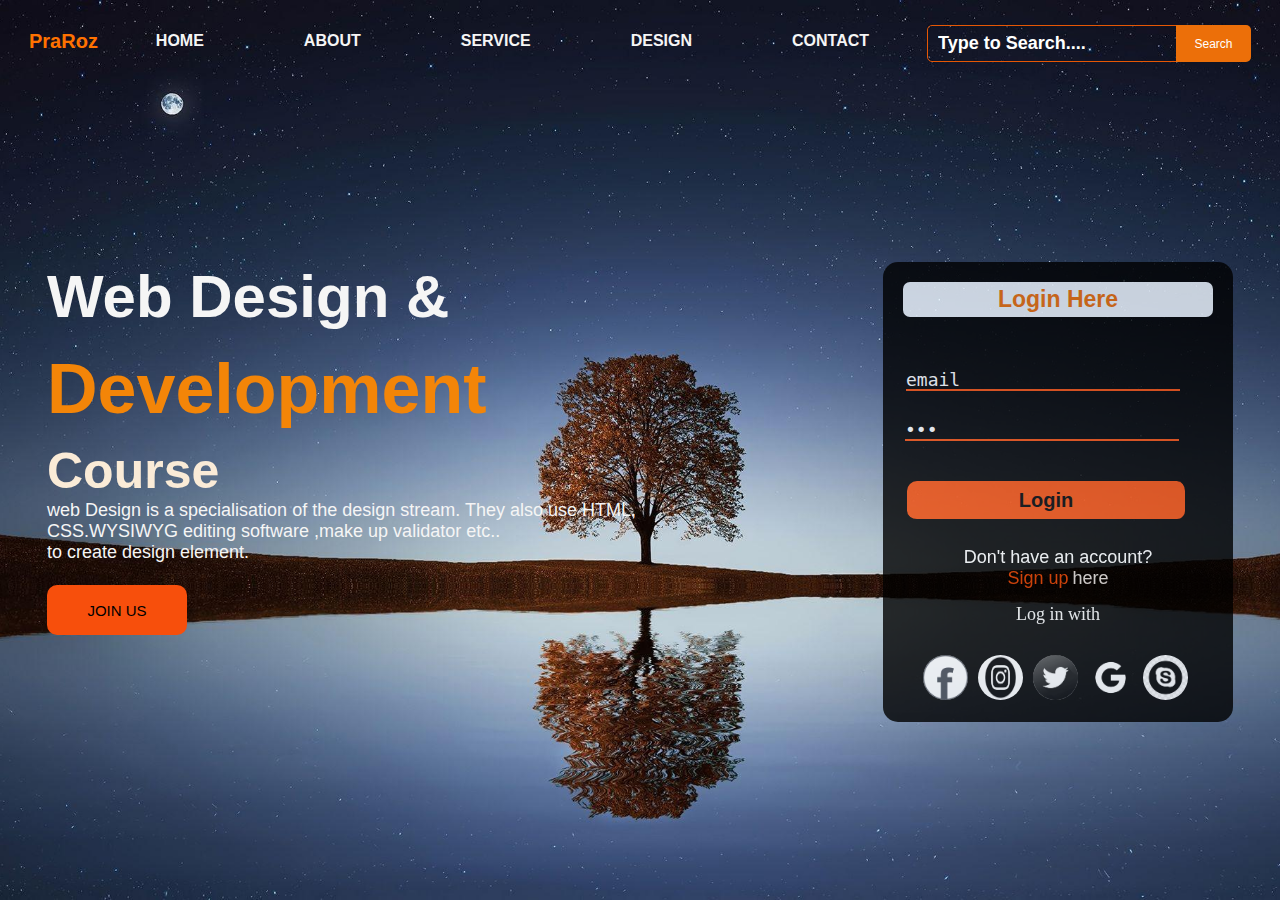
<file: index.html>
<!DOCTYPE html>
<html lang="en">
  <head>
    <meta charset="UTF-8" />
    <meta name="viewport" content="width=device-width, initial-scale=1.0" />
    <link rel="stylesheet" href="style.css" />
    <link href='https://unpkg.com/boxicons@2.1.4/css/boxicons.min.css' rel='stylesheet'>
    <title>Document</title>
  </head>
  <body>
    <div class="container">
      <div class="parent">
        <div><p class="pararoz">PraRoz</p></div>
        <label for="icon" class="icons">
          <i class='bx bx-menu'></i>
        </label>
        <div class="navbar">
          <nav class="nav-bar">
            <ul class="unordered">
              <li><a href="./index.html">HOME</a></li>
              <li><a href="./about.html">ABOUT</a></li>
              <li><a href="./service.html">SERVICE</a></li>
              <li><a href="./design.html">DESIGN</a></li>
              <li><a href="./contact.html">CONTACT</a></li>
            </ul>
          </nav>
        </div>
        <div class="right-part">
          <form class="form">
            <input
              type="text"
              placeholder="Type to Search...."
              class="type-search"
            />
            <button type="submit" class="btn">Search</button>
          </form>
        </div>
      </div>
      <div class="hero">
        <div class="hero-left">
            <p class="web-design">Web Design &</p><br>
            <p class="dev">Development</p>
            <p class="course">Course</p>
            <p class="web-soft">web Design is a specialisation of the design stream. They also use HTML,<br>
                CSS.WYSIWYG editing software ,make up validator etc.. <br> to create design element.
            </p>
            <button class="btn1">JOIN US</button>
        </div>
     <div class="hero-right">
      <div class="login-here">
        <p class="login-para">Login Here</p>
      </div>
      <div class="form-input">
        <form id="loginForm" >
         
          
          <input type="email" id="email" placeholder="Enter Email Here" name="email" value="email" class="input-email" required>
          
      
          
          <input type="password" class="enter-password" id="password" value="psw" placeholder="Enter Password Here" name="psw" required><br>
              
          <button type="submit" class="login-btn">Login</button>
        </form>
      </div>
      <div class="right-bottom">
        <div class="account">
          <p class="dont">Don't have an account?</p>
          <span class="sign-up">Sign up</span> <span class="here">here</span>
          <p class="login-with">Log in with</p>
        </div>
          <div class="logo-bottom">
            <img src="./blackface.png" class="logo-op">
            <img src="./blackinsta.png" alt="" class="logo-op " id="insta">
            <img src="./blacktwiter.jfif" alt=""  class="logo-op" id=" twitter">
            <img src="./blgoogle.png" alt=""  class="logo-op">
            <img src="./blcskype.png" alt=""  class="logo-op skype">
          </div>
      </div>

     </div>

      </div>
    </div>
   <script src="script.js"></script>
    
  </body>
</html>
</file>
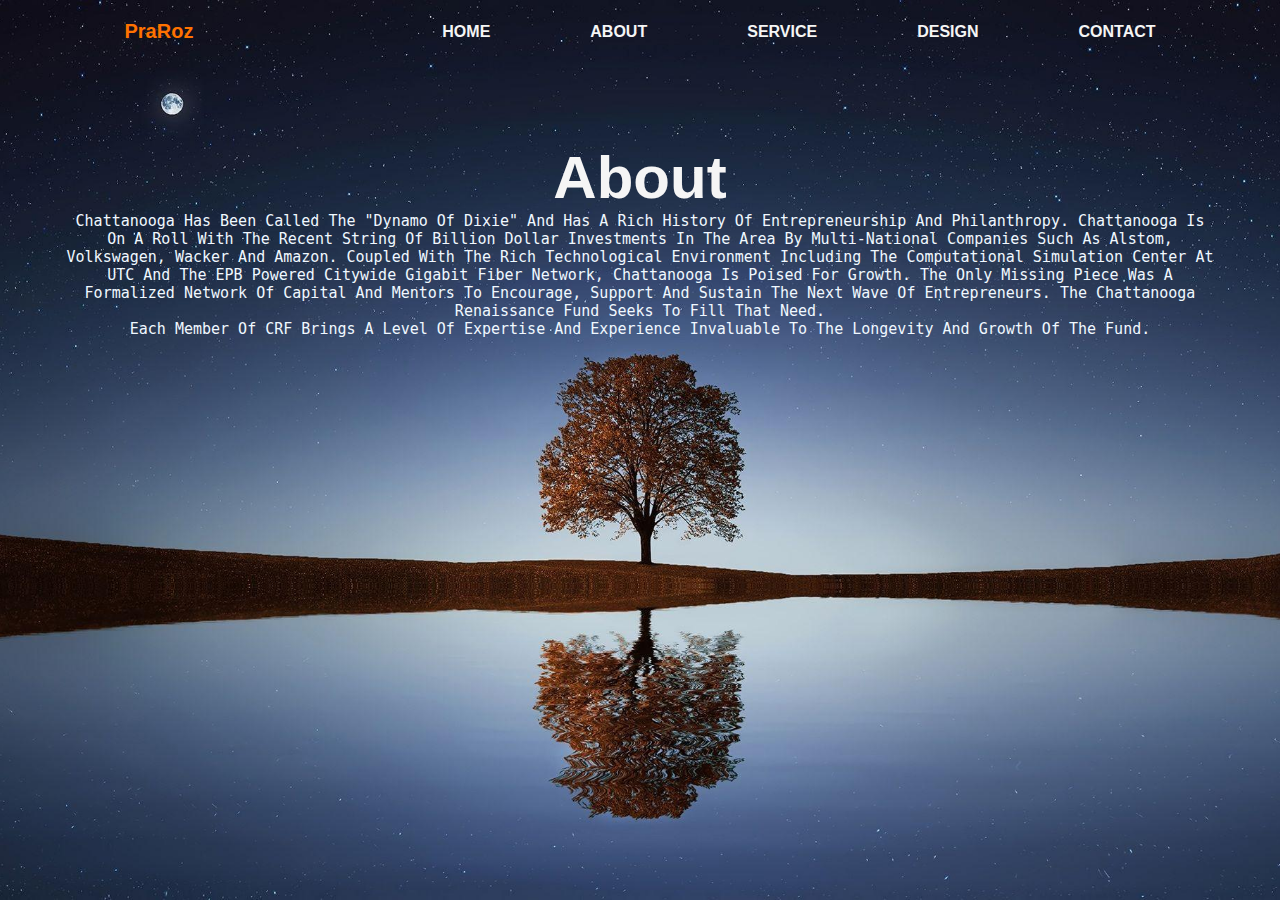
<file: about.html>
<!DOCTYPE html>
<html lang="en">
<head>
    <meta charset="UTF-8">
    <meta name="viewport" content="width=device-width, initial-scale=1.0">
    <title>Document</title>
    <link rel="stylesheet" href="home.css">
    <link rel="stylesheet" href="style.css">
   
</head>
<body>
  <div class="container">
    <div class="parent">
      <div><p class="pararoz">PraRoz</p></div>
      <label for="icon" class="icons">
        <i class='bx bx-menu'></i>
      </label>
      <div class="navbar">
        <nav class="nav-bar">
          <ul class="unordered">
            <li><a href="./index.html">HOME</a></li>
            <li><a href="./about.html">ABOUT</a></li>
            <li><a href="./service.html">SERVICE</a></li>
            <li><a href="./design.html">DESIGN</a></li>
            <li><a href="./contact.html">CONTACT</a></li>
          </ul>
        </nav>
      </div>
    </div>
      <div class="about">
        <div class="abt">
          <h1>About</h1>

        </div>
        
       

      
      <div class="about-content">
        <p>Chattanooga has been called the "Dynamo of Dixie" and has a rich history of entrepreneurship and philanthropy. Chattanooga is on a roll with the recent string of billion dollar investments in the area by multi-national companies such as Alstom, Volkswagen, Wacker and Amazon. Coupled with the rich technological environment including the computational Simulation Center at UTC and the EPB powered citywide gigabit fiber network, Chattanooga is poised for growth. The only missing piece was a formalized network of capital and mentors to encourage, support and sustain the next wave of entrepreneurs. The Chattanooga Renaissance Fund seeks to fill that need.</p>
        
        <p>Each member of CRF brings a level of expertise and experience invaluable to the longevity and growth of the fund.</p>
      </div>



     </div>
      
      </div>
   
    
</body>
</html>
</file>
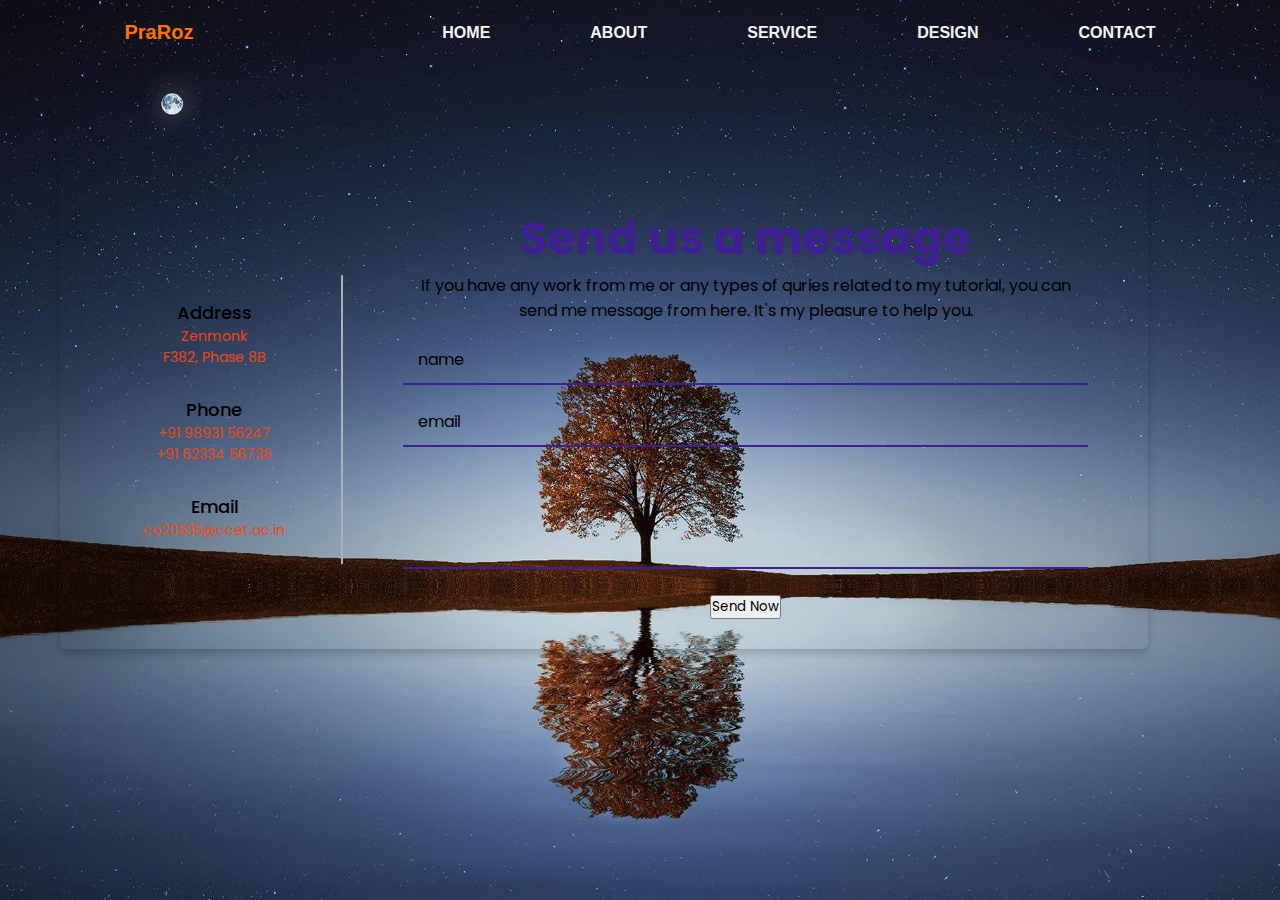
<file: contact.html>
<!DOCTYPE html>
<html lang="en">
<head>
    <meta charset="UTF-8">
    <meta name="viewport" content="width=device-width, initial-scale=1.0">
    <link rel="stylesheet" href="style.css">
    <link rel="stylesheet" href="contact.css">
    <title>Document</title>
    <style>
      
    </style>
</head>
<body>
  <div class="container">
    <div class="parent">
      <div><p class="pararoz">PraRoz</p></div>
      <label for="icon" class="icons">
        <i class='bx bx-menu'></i>
      </label>
      <div class="navbar">
        <nav class="nav-bar">
          <ul class="unordered">
            <li><a href="./index.html">HOME</a></li>
            <li><a href="./about.html">ABOUT</a></li>
            <li><a href="./service.html">SERVICE</a></li>
            <li><a href="./design.html">DESIGN</a></li>
            <li><a href="./contact.html">CONTACT</a></li>
          </ul>
        </nav>
      </div>
      </div>
      <div class="container1">
        <div class="content">
          <div class="left-side">
            <div class="address details">
              <i class="fas fa-map-marker-alt"></i>
              <div class="topic">Address</div>
              <div class="text-one">Zenmonk</div>
              <div class="text-two">F382, Phase 8B</div>
            </div>
            <div class="phone details">
              <i class="fas fa-phone-alt"></i>
              <div class="topic">Phone</div>
              <div class="text-one">+91 98931 56247</div>
              <div class="text-two">+91 62334 56738</div>
            </div>
            <div class="email details">
              <i class="fas fa-envelope"></i>
              <div class="topic">Email</div>
              <div class="text-one">co20535@ccet.ac.in</div>
              
            </div>
          </div>
          <div class="right-side">
            <div class="topic-text">Send us a message</div>
            <p>If you have any work from me or any types of quries related to my tutorial, you can send me message from here. It's my pleasure to help you.</p>
          <form  id="contact-us">
            <div class="input-box">
              <input type="text" name="name" value="name" placeholder="Enter your name" id="name">
            </div>
            <div class="input-box">
              <input type="email" name="email" value="email" placeholder="Enter your email" id="email">
            </div>
            <div class="input-box message-box">
              <textarea id="text-area" placeholder="start writing from here " >

              </textarea>
              
            </div>
            <div class="button">
              <button type="submit" value="Send Now" >Send Now </button>
            </div>
          </form>
        </div>
        </div>
      </div>


      </div>

      <script src="contact.js"></script>
    
    
</body>
</html>
</file>
<file: style.css>
*{
  margin: 0;
  padding: 0;
}
.container{
    margin: 0;
    padding: 0;
    background-image: url(./mithback.jpg);
    min-height: 100vh;
    width: 100vw;
    background-repeat: no-repeat;
    overflow: auto;
    background-attachment: fixed; 
    background-size: cover;
    
    align-items: flex-start;
    background-position: center;
    
}

body{
    height: 100vh;
}

p { 
    margin: 0;
}
.parent {

    display: flex; 
    width: 100%;
    justify-content: space-around;
    align-items: center;
    padding-top: 20px;
}
.navbar{
    display: flex;
  


}
.pararoz{
    font-family: Arial, Helvetica, sans-serif;
    font-size: 40px;
    font-weight: 700;
    color: #ff7200;
}
.unordered{
    display: flex;
   
    list-style-type:none;
    

  
    gap:100px ;
}
a{
    text-decoration: none;
    color: whitesmoke;
    font-family: Arial, Helvetica, sans-serif;
    font-style: unset;
    font-weight: 700;
    
}

   
.type-search{
    background: transparent;
    border: 1px solid rgb(230, 87, 4);
    height: 35px;
    margin-top: 5px;
    border-top-left-radius: 5px;
    border-bottom-left-radius: 5px;
    font-weight: 700;
    padding-left: 10px;
    font-size: 18px;
}
.btn{
    background-color: #ec6f09; /* Green */
  border: none;
  color: white;
  padding:0;
  text-align: center;
  text-decoration: none;
  display: inline-block;
  font-size: 12px;
  height: 37px;
  width: 75px;
  margin-left: -4px;
  margin-top: 5px;
  position: relative;
  border-top-right-radius: 5px;
  border-bottom-right-radius: 5px;
  cursor: pointer;
  
}
.form{
    display: flex;
}
::placeholder {
    color: WHITE;
    opacity: 1; 
  }
  .hero-right{
    background-color: black;
    opacity: 0.8;
    height: 460px;
    width: 350px;
    border-radius: 15px;
  }
  .hero{
    display: flex;
    justify-content: space-evenly;
     position: relative;
     top: 200px;
     gap: 200px;
  }
  .web-design{
    font-family: sans-serif;
    font-weight: bolder;
    font-size: 60px;
    color: whitesmoke;
  }
  .btn1{
    background-color: #f74f0c; 
    border: none;
    color:black;
    
    text-align: center;
    text-decoration: none;
    display: inline-block;
    font-size: 15px;
    height: 50px;
    width: 140px;
    border-radius: 10px;
    position: relative;
    top: 35px;
  }
  .dev{
    font-family: sans-serif;
    font-weight: bolder;
    font-size: 70px;
    color: rgb(243, 133, 8);

  }
  .course{
    font-family: Arial, Helvetica, sans-serif;
    color: antiquewhite;
    font-weight: 600;
    font-size:50px ;
    position: relative;
    top: 13px;
  }
  .web-soft{
    color: whitesmoke;
    font-size: 18px;
    font-family: Arial, Helvetica, sans-serif;
    position: relative;
    top: 13px;
}
.login-here{
  background-color: aliceblue;
  margin: 20px;
  height: 35px;
  text-align: center;
  justify-content: center;
  border-radius: 7px;
}
.login-para{
  color: #ec6f09;
  font-size: 23px;
  font-weight: 700;
  font-family: sans-serif;
  position: relative;
 top: 4px;
}
.form-input{
  display: flex;
  background: transparent;
  justify-content: space-between;
  gap: 200px;
  flex-direction: column;
 
 
  position: relative;
  top: 20px;
  left: 15px;
  max-width: 200px;
  height: 200px;
}
.input-email{
  background: transparent;
  color: white;
  padding: 0;
  margin: 0%;
  gap: 20px;
  position: relative;
  top: 12px;
  height: 20px;
  left: 8px;
  border-top: #161515;
  border-right: #0f0f0e;
  border-left: #0a0a09;
  border-bottom: 2px solid #f74f0c;
  font-size: 18px;
  font-family:  monospace;
  font-weight: 10;
  width: 274px;



}
.enter-password{
  background: transparent;
  color:white ;
  position: relative;
  top: 40px;
  left: 7px;
 
  height: 20px;
  border-top: #f74f0c;
  border-right: #ec6f09;
  border-left: #ec6f09;
  border-bottom: 2px solid #f74f0c;
  font-size: 18px;
  font-family:  monospace;
  font-weight: 10;
  width: 274px;
  
}
nav a:hover{
  background-color: rgb(0, 47, 255);
}
.login-btn{
  position: relative;
  top: 80px;
  text-align: center;
  width: 280px;
  left: 9px;
  height: 40px;
  background-color: #f74f0c;
  font-size: 20px;
  font-weight:600 ;
  border-top: black;
  border-left: black;
  border-radius: 10px;
}
.account{
  text-align: center;
  color: white;
  position: relative;
  top: 10px;
}
.dont{
 font-family: sans-serif;
 font-weight: 500;
 font-size: 18px;
}
.sign-up{
  color: #f74f0c;
  font-family: sans-serif;
  font-weight: 500;
  font-size: 18px;
}
.here{
  font-family: sans-serif;
  font-weight: 500;
  font-size: 18px;
  color: whitesmoke;

}
.login-with{
  position: relative;
  top: 15px;
  font-weight: 500;
  font-size: 18px;
  color: whitesmoke;
}
.logo-bottom{
  display: flex;
  
  position: relative;
  left: 35px;
  right: 15px;
  top: 10px;
}
.logo-op{
  width: 45px;
  position: relative;
  top: 40px;
  border-radius: 60px;
  border: 5px solid black;
}
#insta{
  border-radius: 60px;
}
.home{
  height: 200px;
  width: 300px;
  background-color: #f74f0c;
}
.contact-container{
  margin: 0;
    padding: 0;
    background-image: url(./contactbg.jfif);
    height: 100vh;
    width: 100vw;
    background-repeat: no-repeat;
    overflow: auto;
    background-attachment: fixed; 
    background-size: 100% 135%;
    
    align-items: flex-start;
    

}
.icons{
  font-size: 2.8rem;
  color: #fff;
  cursor: pointer;
  display: none;
  position: absolute;
  right: 15%;

}
@media (max-width:1300px){
  .pararoz{
    font-size: 20px;
   
  }
  

}

/* @media screen and (max-width:800px){
  .container{
    
   display: flex;
   flex-direction: column;
  }
  .unordered{
    display: flex;
   
    list-style-type:none;

  
    gap:10px ;
    flex-direction: column;
    order: 1;
   
}
.hero{
  display: flex;
  flex-direction: column;
}



  
} */

/* @media (max-width:768px){
  
  
  .right-part{
    text-align: center;
    justify-content: center;
    width: 15vw;
    position: relative;
    right: 20px;
    right: 200px;
  }
  .hero-left{
    position: relative;
    margin-left: 100px;
    width: 75vw;

  }
  .hero-right{
    width: 60vw;
    text-align: center;
    margin-left: 140px;
  }
} */


@media screen and (min-width:468px) and (max-width:1000px){
  .unordered{
    
    top: 0;
    left: 0;
    width: 100%;
    height: 17.7rem;
    display: flex;
    flex-direction: row;
    position: relative;
    gap: 20px;
    top: 120px;

    
  }
  .right-part{
    width: 300px;
    position: relative;
    left: 100px;
  }
  .type-search{
    width: 100px;
    font-size: 8px;
  }
  .btn{
    width: 40px;
  }
  a{
    font-size: 12px;
  }
  .parent {

    display: flex; 
    width: 100%;
    
    
    left: 10px;
    padding: 0;
    margin-right: 0%;
}
.hero{
  display: flex;
  flex-direction: column;
  display: relative;
  left: 20px;
}


}


@media (max-width:468px){
  /* .unordered{
    
    top: 0;
    left: 0;
    width: 100%;
    height: 17.7rem;
    display: flex;
    flex-direction: column;
    position: relative;
    gap: 20px;
    top: 120px;
  } */
  .parent {

    display: flex; 
    flex-direction: column;
    width: 100%;
    
    
    left: 10px;
    padding: 0;
    margin-right: 0%;
    font-size: 14px;
   
}
 .unordered{
    
  top: 0;
  left: 0;
  width: 100%;
  height: 10px;
  display: flex;
  
  position: relative;
  gap: 10px;
  top: 120px;
}

.hero{
  display: flex;
  flex-direction: column;
  display: relative;
  left: 10px;
}
.web-soft{
  height: auto;
}
.hero-left{
  height: auto;

}
.dev{
  height: auto;
  font-size: 50px;

}
} 

.about{
  display: flex;
  flex-direction: column;
  text-align: center;
  position: relative;
  align-items: center;
  
  padding-top: 100px;
 
}
.abt{
  color: whitesmoke;
  font-family: sans-serif;
  font-size: 30px;
 
  
  text-align: center;
  font-weight: 900;
  


}
.about-content{
  display: flex;
  flex-direction: column;
  text-align: center;
  color: aliceblue;
  font-family: monospace;
  font-size: 15px;
  font-weight: 500;
  align-items: center;
  justify-content: center;
  width: 90vw;
}
</file>
<file: home.css>
body{
    font-family: sans-serif;
    background-image: linear-gradient(to right, #8B8ABB, #8AC59D);
  }
  img{
    width: 60px;
    height: 60px;
  }
  .container1{
    display: grid;
    padding-top: 40px;
    position: relative;
    top: 100px;
  
  }
  .container__box{
    display: grid;
    padding-top: 20px;
    grid-template-columns: repeat(auto-fit, minmax(270px,1fr));
    
    gap: 20px;
    position: relative;
    top: 50px;
  }
  .container .container__box .box{
    background: #fff;
    border-radius: 6px;
    box-shadow: 5px 5px 6px #333;
    text-align: center;
    padding: 20px 30px;
  }
  
  *{
    margin: 0;
    padding: 0;
    box-sizing: border-box;
    text-transform: capitalize;
    transition: .2s, linear;
  }
  .container__heading{
    text-align: center;
    padding-bottom: 15px;
    color: #e3e3e3;
    text-shadow: 0 0 10px black;
    font-size: 50px;
    font-weight: 600;
  }
  .container .container__box .box h3{
    color: #444;
    font-size: 20px;
    font-weight: 600;
  }
  .container .container__box .box p{
    font-size: 14px;
    font-weight: 100;
    color: #555;
  }
  .container .container__box .box a{
    border-radius: 4px;
    background:#444;
    color: white;
  }
  .container .container__box .box a:hover{
    background: #908080;
  }
</file>
<file: contact.css>
/* Google Font CDN Link */
@import url('https://fonts.googleapis.com/css2?family=Poppins:wght@200;300;400;500;600;700&display=swap');
*{
  margin: 0;
  padding: 0;
  box-sizing: border-box;
  font-family: "Poppins" , sans-serif;
}
body{
  min-height: 100vh;
  width: 100%;
  
  display: flex;
  align-items: center;
  justify-content: center;
  
}
.container1{
  width: 85%;
  
  border-radius: 6px;
  padding: 80px 60px 30px 40px;
  box-shadow: 0 5px 10px rgba(0, 0, 0, 0.2);
  
  
  display: flex;
  position: relative;
  flex-direction: row-reverse;
  left: 60px;
  text-align: center;
  justify-content: space-between;
  top: 80px;

}
.container .content{
  display: flex;
  align-items: center;
  justify-content: space-between;
}
.container .content .left-side{
  width: 25%;
  height: 100%;
  display: flex;
  flex-direction: column;
  align-items: center;
  justify-content: center;
  margin-top: 15px;
  position: relative;
}
.content .left-side::before{
  content: '';
  position: absolute;
  height: 70%;
  width: 2px;
  right: -15px;
  top: 50%;
  transform: translateY(-50%);
   background: #afafb6; 
}
.content .left-side .details{
  margin: 14px;
  text-align: center;
}
.content .left-side .details i{
  font-size: 30px;
  color: #3e2093;
  margin-bottom: 10px;
}
.content .left-side .details .topic{
  font-size: 18px;
  font-weight: 500;
}
.content .left-side .details .text-one,
.content .left-side .details .text-two{
  font-size: 14px;
  color: #f14612;
}
.container .content .right-side{
  width: 75%;
  margin-left: 75px;
}
.content .right-side .topic-text{
  font-size:45px;
  font-weight: 700;
  color: #3e2093;
}
.right-side .input-box{
  height: 50px;
  width: 100%;
  margin: 12px 0;
}

.right-side .input-box input,
.right-side .input-box textarea{
  height: 100%;
  width: 100%;
  border: none;
  outline: none;
  font-size: 16px;
 
  border-radius: 0px;
  padding: 0 15px;
  resize: none;
  background-color: transparent;
  border-bottom: 2px solid #3e2093;
}
.right-side .message-box{
  min-height: 110px;
}
textarea{
    border-top: 2px solid #3e2093;
   
}
.right-side .input-box textarea{
  padding-top: 6px;
}
.right-side .button{
  display: inline-block;
  margin-top: 12px;
}
.right-side .button input[type="button"]{
  
  font-size: 18px;
  outline: none;
  border: none;
  padding: 8px 16px;
  border-radius: 6px;
  background: #3e2093;
  cursor: pointer;
  transition: all 0.3s ease;
}
.button input[type="button"]:hover{
  background: #5029bc;
}

@media (max-width: 950px) {
  .container{
    width: 90%;
    padding: 30px 40px 40px 35px ;
  }
  .container .content .right-side{
   width: 75%;
   margin-left: 55px;
}
}
@media (max-width: 820px) {
  .container{
    margin: 40px 0;
    height: 100%;
  }
  .container .content{
    flex-direction: column-reverse;
  }
 .container .content .left-side{
   width: 100%;
   flex-direction: row;
   margin-top: 40px;
   justify-content: center;
   flex-wrap: wrap;
 }
 .container .content .left-side::before{
   display: none;
 }
 .container .content .right-side{
   width: 100%;
   margin-left: 0;
 }
}
</file>
